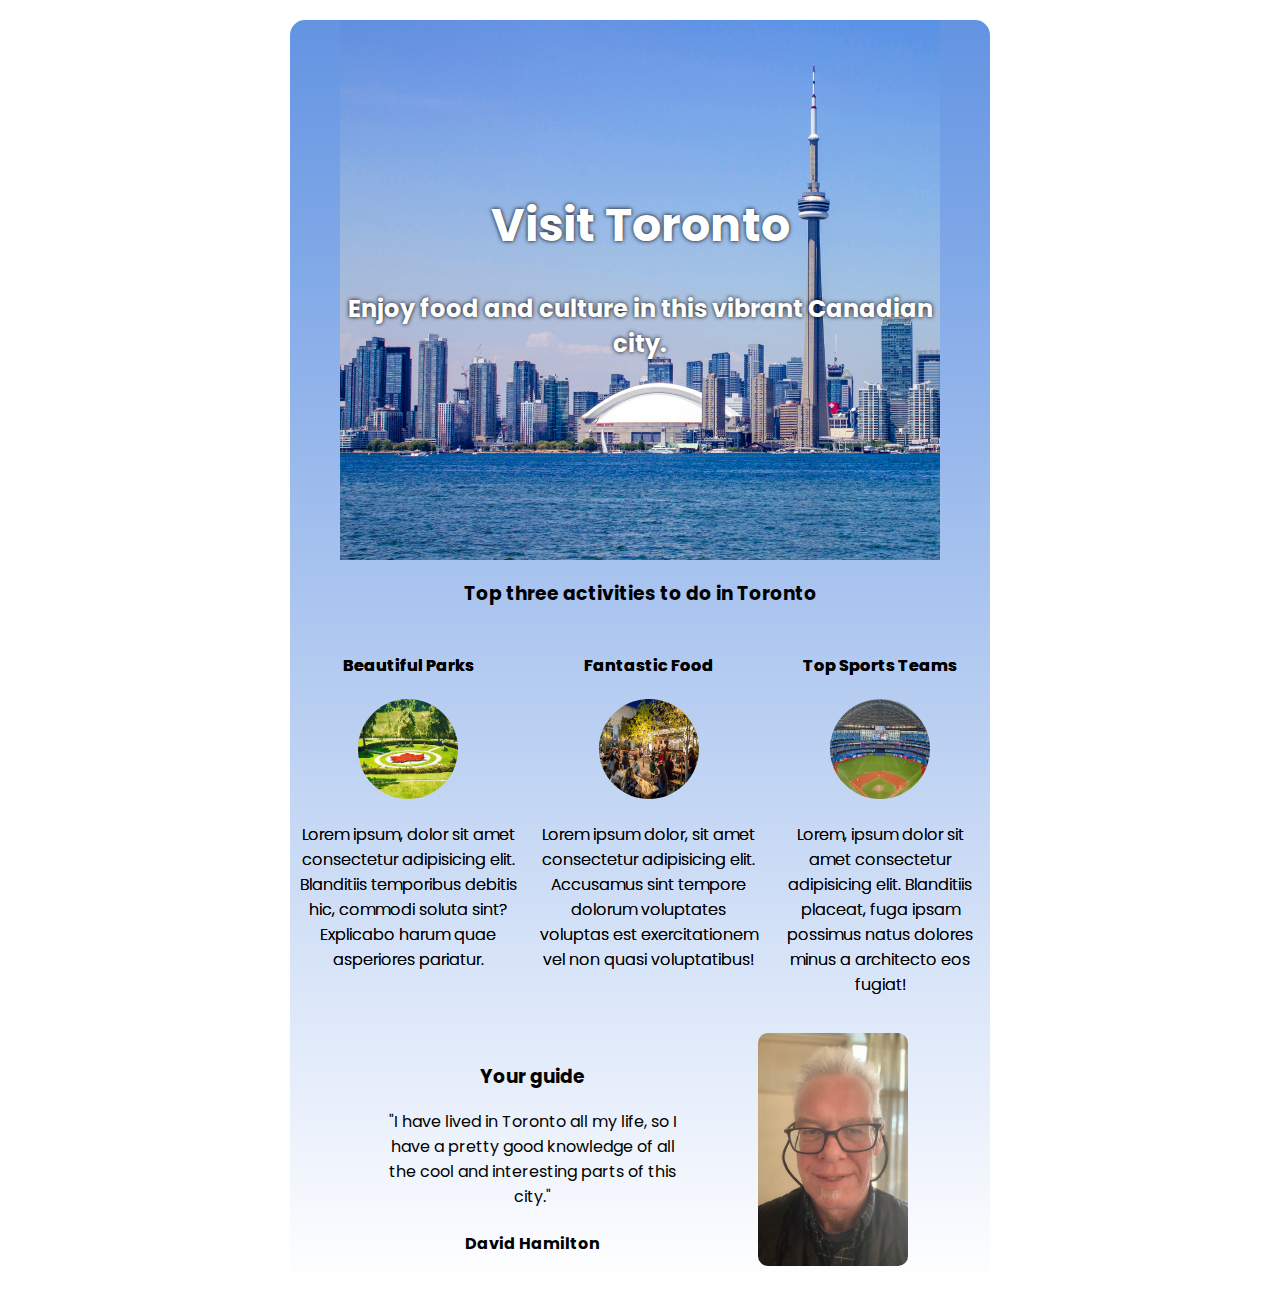
<file: index.html>
<!DOCTYPE html>
<html lang="en">
<head>
    <meta charset="UTF-8">
    <meta http-equiv="X-UA-Compatible" content="IE=edge">
    <meta name="viewport" content="width=device-width, initial-scale=1.0">
    <title>My Home Town</title>
    <link rel="preconnect" href="https://fonts.googleapis.com">
    <link rel="preconnect" href="https://fonts.gstatic.com" crossorigin>
    <link href="https://fonts.googleapis.com/css2?family=Poppins:wght@400;700&display=swap" rel="stylesheet">
    <link rel="stylesheet" href="style.css">
</head>
<body>
    <div class="container">
    <!-- Hero section -->
    <div class="hero-img">
        <h1>Visit Toronto</h1>
        <h2>Enjoy food and culture in this vibrant Canadian city.</h2>
    </div>
<!-- Things to do section -->
    <div>
        <h3>Top three activities to do in Toronto</h3>
        <div class="activity-container">
        <div class="activities">
            <h4>Beautiful Parks</h4>
            <img src="images/parks.jpg" class="activity-image">
            <p>Lorem ipsum, dolor sit amet consectetur adipisicing elit. Blanditiis temporibus debitis hic, commodi soluta sint? Explicabo harum quae asperiores pariatur.</p>
        </div>
        <div class="activities">
            <h4>Fantastic Food</h4>
            <img src="images/restaurant.jpg" class="activity-image">
            <p>Lorem ipsum dolor, sit amet consectetur adipisicing elit. Accusamus sint tempore dolorum voluptates voluptas est exercitationem vel non quasi voluptatibus!</p>
        </div>
        <div class="activities">
            <h4>Top Sports Teams</h4>
            <img src="images/baseball.jpg" class="activity-image">
            <p>Lorem, ipsum dolor sit amet consectetur adipisicing elit. Blanditiis placeat, fuga ipsam possimus natus dolores minus a architecto eos fugiat!</p>
        </div>
        </div>
    </div>
<!-- Meet your guide section -->
<div class="guide-container">    
<div class="gc-col gc-col-pd">
        <h3>Your guide</h3>
        <p>"I have lived in Toronto all my life, so I have a pretty good knowledge of all the cool and interesting parts of this city."</p>
        <h4>David Hamilton</h4>
        </div>
        <div class="gc-col">
        <img src="images/me.jpg" class="img-guide" alt="A picture of your guide holding a pie">
        </div>
    </div>
    </div>
    </div>
</body>
</html>
</file>
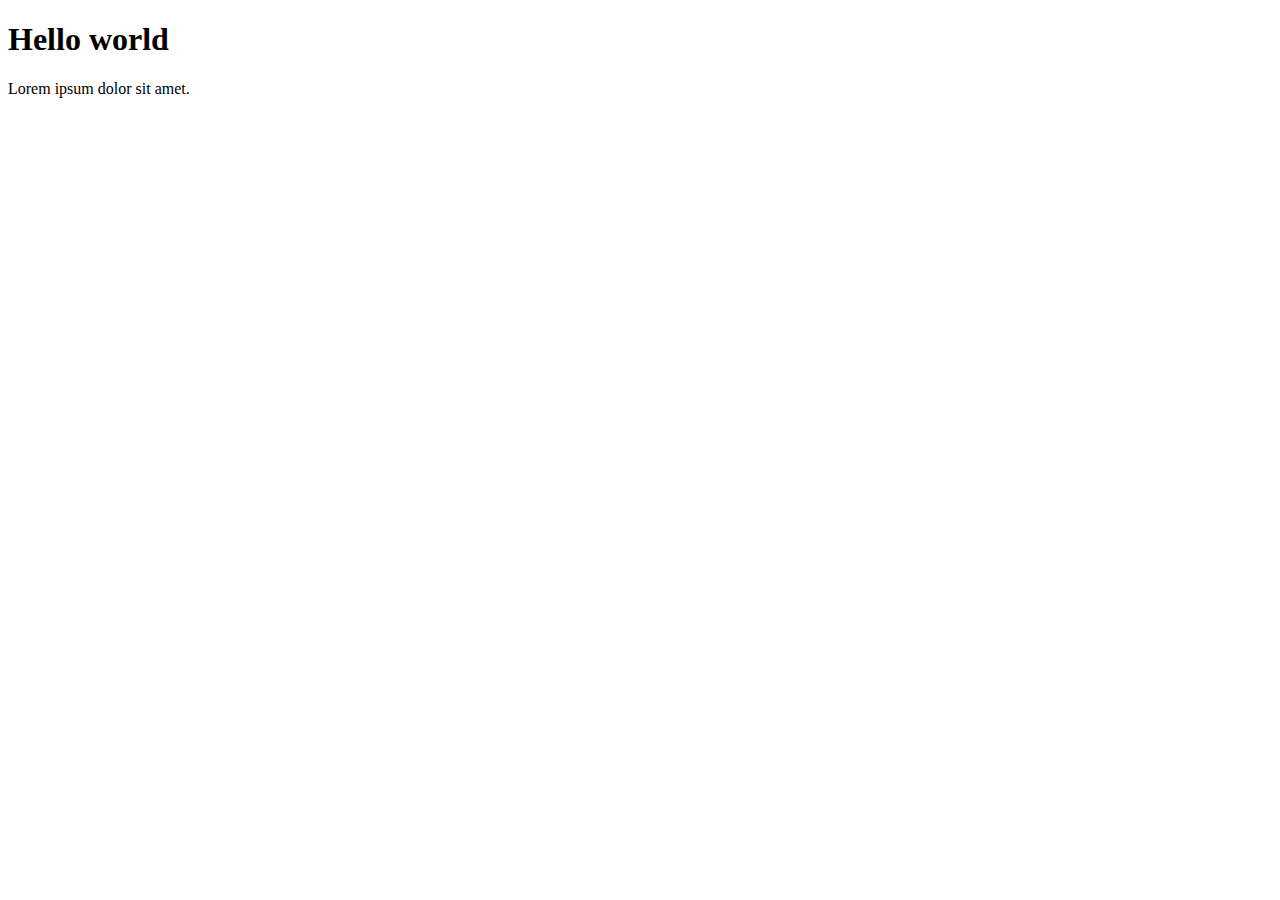
<file: test.html>
<!DOCTYPE html>
<html lang="en">
<head>
    <meta charset="UTF-8">
    <meta http-equiv="X-UA-Compatible" content="IE=edge">
    <meta name="viewport" content="width=h1, initial-scale=1.0">
    <title>Document</title>
</head>
<body>
    <h1>Hello world</h1>
    <p>Lorem ipsum dolor sit amet.</p>
</body>
</html>
</file>
<file: style.css>
body {
    margin: 0;
    text-align: center;
    font-family: 'Poppins', sans-serif;
}

.container {
    
    border-radius: 15px;
    width: 700px;
    margin: 20px auto;
    background-image:linear-gradient(#6394e2, #fff);

}
.hero-img{
    background-image: url('images/Toronto_Skyline.jpeg');
    background-size: cover;
    background-repeat: no-repeat;
    height: 400px;
    width: 600px;
    margin: 0 auto;
    padding-top: 140px;
    
    }

h1 {    
   
    font-size: 46px;
}
h1, h2 {
    color: white;
    text-shadow: 0 0 4px black;
}

.activity-container {
    display: flex;
    width: 700px;
}

.activity-image{
    width: 100px;
    height: 100px;
    border-radius: 50%;;
}
.activities {
    padding: 0 5px;
    margin: 5px;
    border-radius: 10px;
    text-shadow: 0 0 black;
    font-weight: 300;
}

.activities:hover {
    animation: shake 0.5s;
}

@keyframes shake {
    0% { transform: translate(1px, 1px) rotate(0deg); }
    10% { transform: translate(-1px, -2px) rotate(-1deg); }
    20% { transform: translate(-3px, 0px) rotate(1deg); }
    30% { transform: translate(3px, 2px) rotate(0deg); }
    40% { transform: translate(1px, -1px) rotate(1deg); }
    50% { transform: translate(-1px, 2px) rotate(-1deg); }
    60% { transform: translate(-3px, 1px) rotate(0deg); }
    70% { transform: translate(3px, 1px) rotate(-1deg); }
    80% { transform: translate(-1px, -1px) rotate(1deg); }
    90% { transform: translate(1px, 2px) rotate(0deg); }
    100% { transform: translate(1px, -2px) rotate(-1deg); }
  }

.guide-container {
    display: flex;
    justify-content: space-around;
    width: 600px;
    margin: 0 auto;
     margin-top: 15px;
    
}

.gc-col-pd {
    padding: 10px;
    width: 300px;;
}
.img-guide {
     width: 150px;
     border-radius: 10px;;

}
</file>
